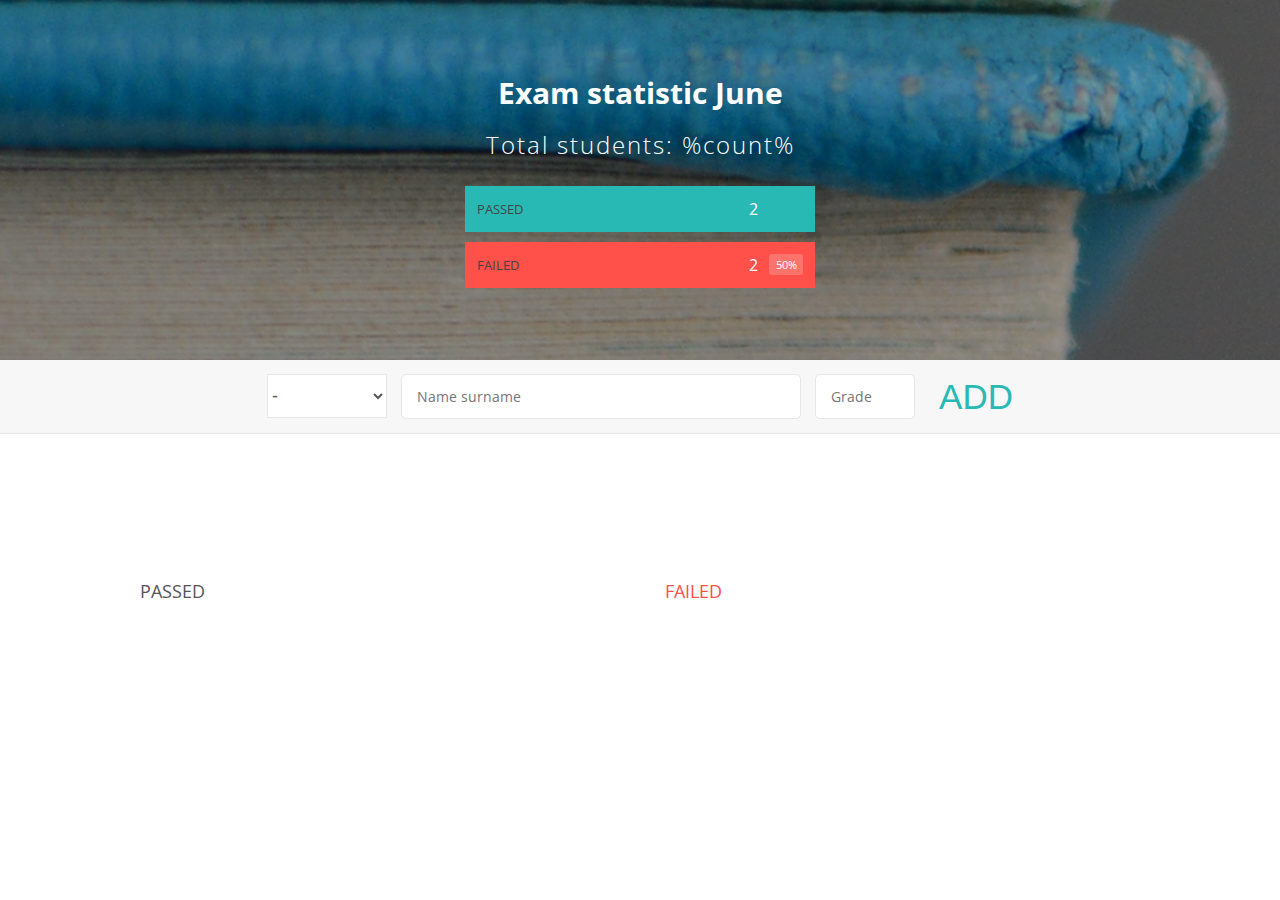
<file: w6/d1/exampe-statistice-practice/index.html>
<!DOCTYPE html>
<html lang="en">

<head>
    <meta charset="UTF-8">
    <link href="https://fonts.googleapis.com/css?family=Open+Sans:100,300,400,600" rel="stylesheet" type="text/css">
    <link type="text/css" rel="stylesheet" href="./css/main.css">
    <title>Exam statistics</title>
</head>

<body>

    <div class="top">
        <div class="exam">
            <div class="exam-title">
                Exam statistic
                <span class="exam-title-month">June</span>
            </div>

            <div class="exam-total">Total students: %count%</div>

            <div class="exam-passed clearfix">
                <div class="exam-passed-text">passed</div>
                <div class="right">
                    <div class="exam-passed-count">2</div>
                    <div class="exam-passed-percentage">&nbsp;</div>
                </div>
            </div>
            
            <div class="exam-failed clearfix">
                <div class="exam-failed-text">failed</div>
                <div class="right clearfix">
                    <div class="exam-failed-count">2</div>
                    <div class="exam-failed-percentage">50%</div>
                </div>
            </div>
        </div>
    </div>

    <div class="bottom">
        <div class="add">
            <div class="add-container">
                <select class="add-subject">
                    <option value="">-</option>
                    <option value="web">Web</option>
                    <option value="js">JavaScript</option>
                    <option value="spa">SPA</option>
                </select>
                <input type="text" class="add-student-name" placeholder="Name surname">
                <input type="number" class="add-grade" min="1" max="10" placeholder="Grade">
                <button class="add-btn">ADD</i>
                </button>
            </div>
        </div>
        <div class="container clearfix">
            <p class="validate-subject"></p>
            <p class="validate-student"></p>
            <p class="validate-grade"></p>
        </div>

        <div class="container clearfix">
            <div class="passed">
                <h2 class="passed-title">passed</h2>

                <ul class="passed-list">

                    <!-- <div class="item clearfix" id="passed-0">
                        <div class="item-description">Roger Federer</div>
                        <div class="right clearfix">
                            <div class="item-value">10</div>
                            <div class="item-delete">
                                <button class="item-delete-btn">x</i>
                                </button>
                            </div>
                        </div>
                    </div>-->

                </ul>
            </div>

            <div class="failed">
                <h2 class="failed-title">failed</h2>

                <ul class="failed-list">

                    <!-- <div class="item clearfix" id="failed-0">
                        <div class="item-description">John Doe</div>
                        <div class="right clearfix">
                            <div class="item-value">5</div>
                            <div class="item-delete">
                                <button class="item-delete-btn">x</i>
                                </button>
                            </div>
                        </div>
                    </div> -->

                </ul>
            </div>
        </div>

    </div>

    <script src="./js/form.js"></script>
    <script src="./js/subject.js"></script>
    <script src="./js/student.js"></script>
    <script src="./js/exame.js"></script>
    <script src="./js/app.js"></script>
</body>

</html>
</file>
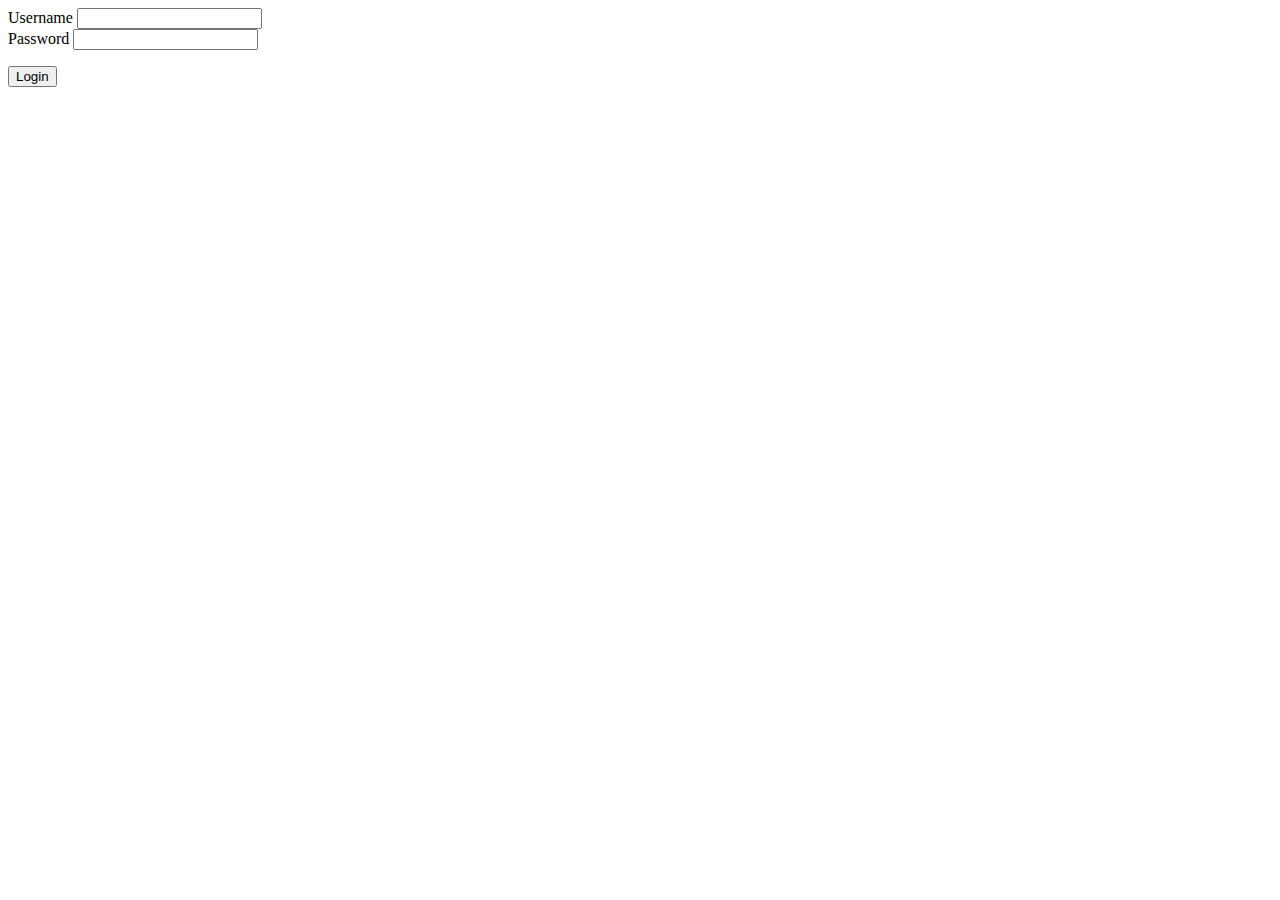
<file: w6/d1/exercise1/index.html>
<!DOCTYPE html>
<html lang="en">
<head>
    <meta charset="UTF-8">
    <meta name="viewport" content="width=device-width, initial-scale=1.0">
    <meta http-equiv="X-UA-Compatible" content="ie=edge">
    <title>Login Form</title>
</head>
<body>
    <form>
        <div>
            <label for="Username">Username</label>
            <input type="text" id="username">
        </div>
        <div>
                <label for="Password">Password</label>
                <input type="password" id="password">
                <p id="error-block"></p>
            </div>
            <div>
                <input type="button" value="Login" id="login_button">
            </div>

    </form>
    <script type="text/javascript" src="dataModule.js"></script>
    <script type="text/javascript" src="UIModule.js"></script>
    <script type="text/javascript" src="mainModule.js"></script>
</body>
</html>
</file>
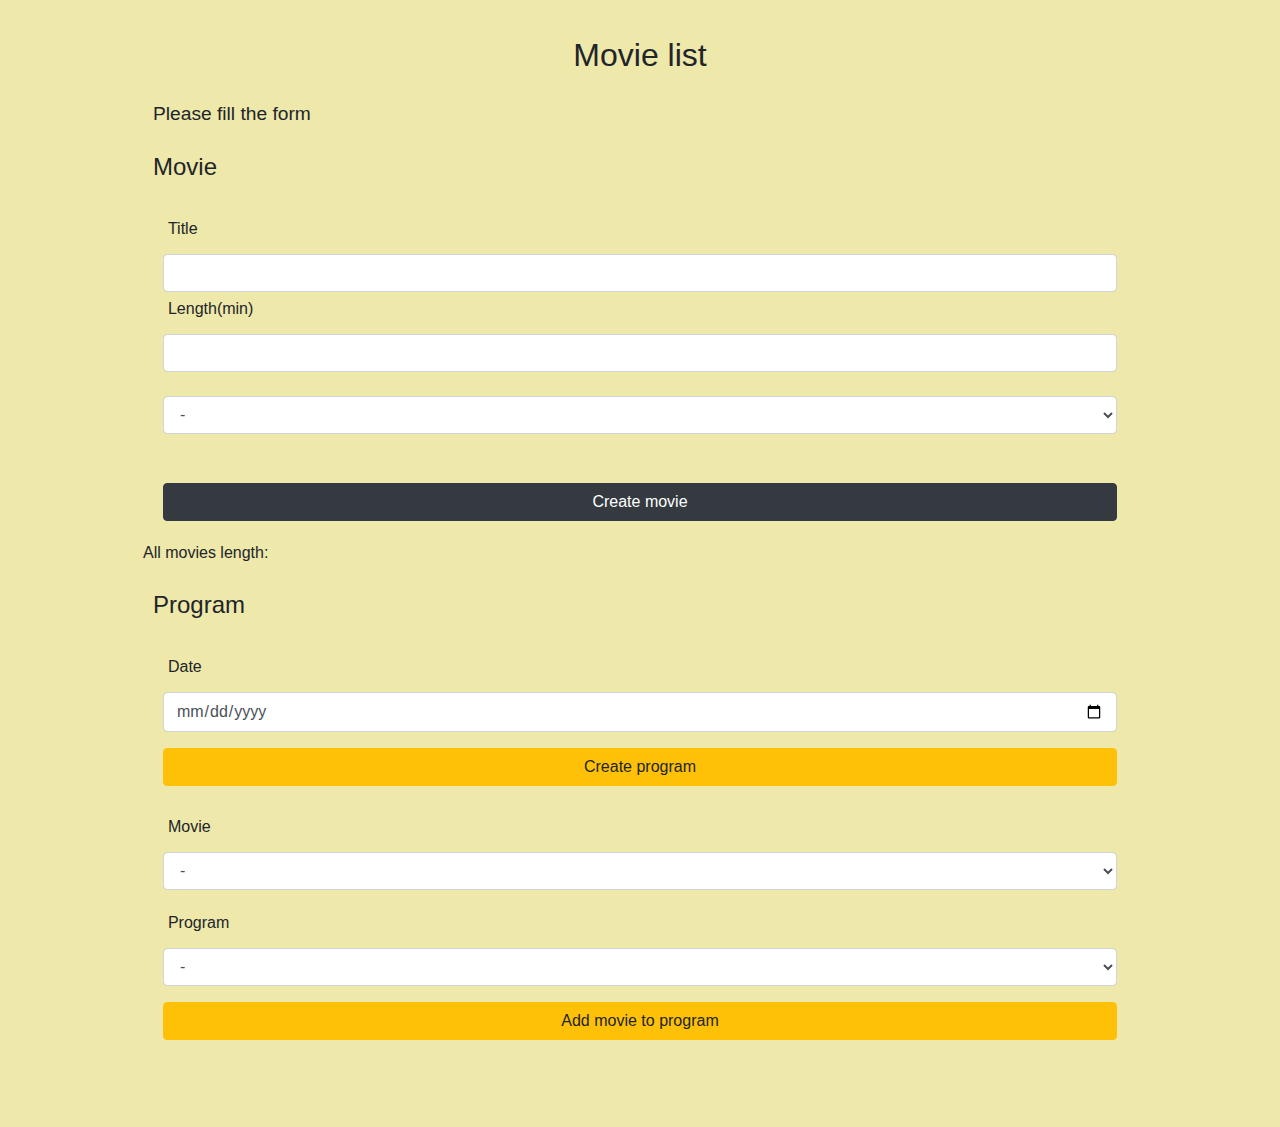
<file: w6/d3/movie-form/index.html>
<!DOCTYPE html>
<html lang="en">

<head>
    <meta charset="UTF-8">
    <meta name="viewport" content="width=device-width, initial-scale=1.0">
    <meta http-equiv="X-UA-Compatible" content="ie=edge">
    <link rel="stylesheet" href="https://maxcdn.bootstrapcdn.com/bootstrap/4.0.0/css/bootstrap.min.css" integrity="sha384-Gn5384xqQ1aoWXA+058RXPxPg6fy4IWvTNh0E263XmFcJlSAwiGgFAW/dAiS6JXm"
        crossorigin="anonymous">
    <link rel="stylesheet" href="./css/main.css">
    <title>Movie festival
    </title>
</head>

<body>
    <div class="container-fluid">
        <h1>Movie list</h1>
        <h5>Please fill the form</h5>

        <h3>Movie</h3>

        <form action="" method="POST">
            <div class="form-group">
                <label>Title </label>
                <input type="text" name="movie-title" class="form-control" id="title" required="required">

                <label>Length(min)</label>

                <input type="number" name="movie-length" class="form-control" id="length" required="required">
                <br>
                <div >
                    <select class="form-control" id="genre-select">
                        <option value="-">-</option>
                        <option value="drama">Drama</option>
                        <option value="action">Action</option>
                        <option value="horror">Horror</option>
                        <option value="comedy">Comedy</option>
                        <option value="adventure">Adventure</option>
                    </select>
                </div>
            </div>
            <br>
            <div id="error"></div>
            <button type="button" class="btn btn-dark btn-block" value="create-movie" id="create-movie">Create movie</button>


        </form>

        <div>
            <p >All movies length: <span id='all-movie-length'></span></p>

        </div>

        <ul id="movie-list">
        </ul>

        <div>
            <h3>Program</h3>

            <form action="" method="POST">
                <div class="form-group">
                    <label for="date">Date</label>

                    <input type="date" name="movie-date" class="form-control" id="date" required="required">
                </div>

                <button type="button" class="btn btn-warning btn-block" id="create-program">Create program</button>
                <br>
                <div class="form-group">
                    <label for="program-list">Movie</label>

                    <select class="form-control" id ='movie-select'>
                        <option value=''>-</option>
                    </select>
                    <ul id="program-list">
                    </ul>
                </div>
                <div class="form-group">
                    <label for="fin-program">Program</label>
                    <br>
                    <select class="form-control" id='fin-program'>
                        <option value='' id=>-</option>
                    </select>
                </div>

                <button class="btn btn-warning btn-block" type="button" id="addmovietop">Add movie to program</button>

            </form>



        </div>
    </div>
    <script src="./app.js/entities.js"></script>
    <script src="./app.js/form.js"></script>
</body>

</html>
</file>
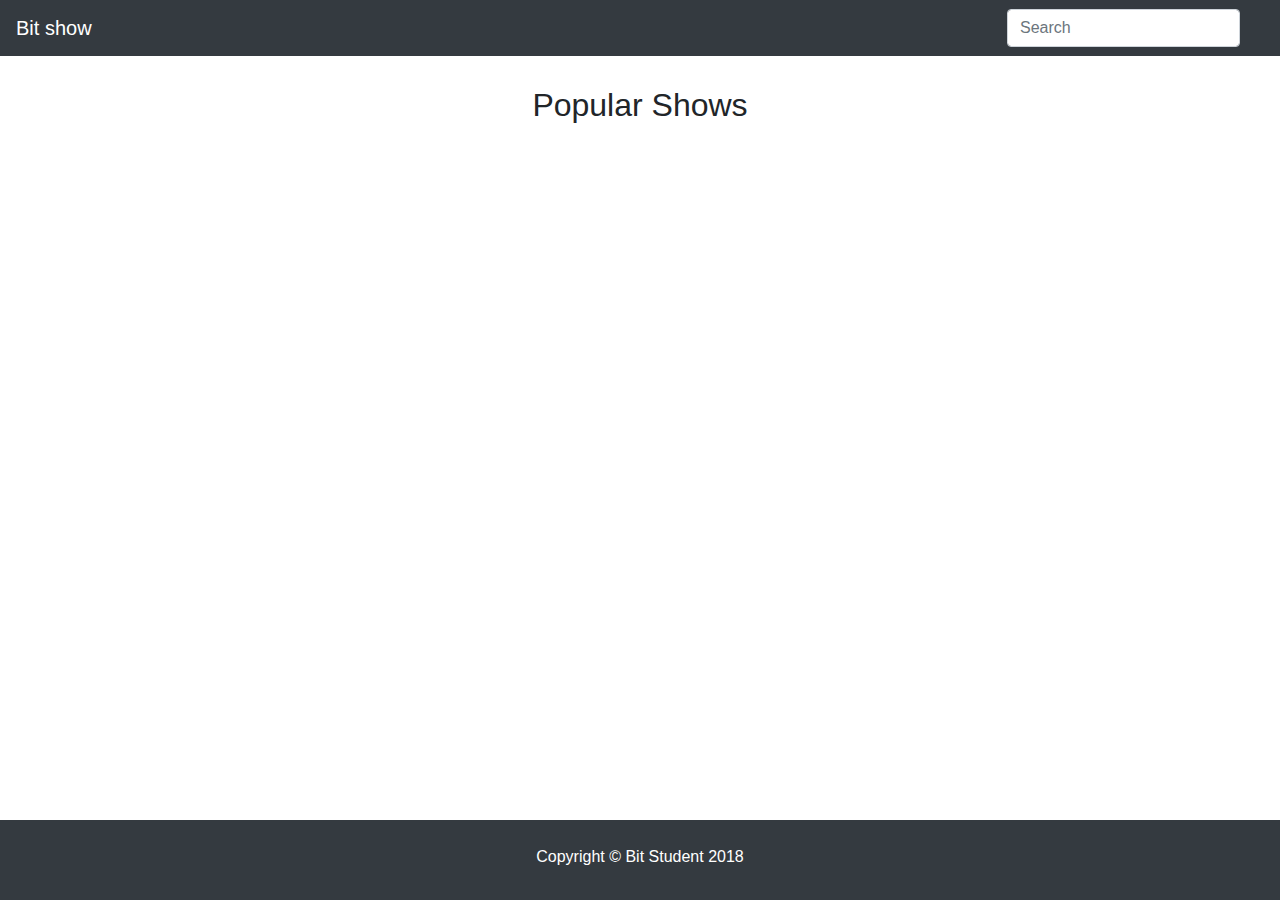
<file: w6/d6/BitShow/index.html>
<!DOCTYPE html>
<html lang="en">

<head>
    <meta charset="UTF-8">
    <meta name="viewport" content="width=device-width, initial-scale=1.0">
    <meta http-equiv="X-UA-Compatible" content="ie=edge">
    <title>Landing Page</title>
    <link rel="stylesheet" href="https://maxcdn.bootstrapcdn.com/bootstrap/4.0.0/css/bootstrap.min.css" integrity="sha384-Gn5384xqQ1aoWXA+058RXPxPg6fy4IWvTNh0E263XmFcJlSAwiGgFAW/dAiS6JXm"
        crossorigin="anonymous">
    <link rel="stylesheet" href="./style/css/main.css">
</head>

<body>
    <nav class="navbar navbar-expand-lg navbar-light bg-dark">
        <a class="navbar-brand text-white" href="index.html">Bit show</a>
        <button class="navbar-toggler" type="button" data-toggle="collapse" data-target="#navbarTogglerDemo02" aria-controls="navbarTogglerDemo02"
            aria-expanded="false" aria-label="Toggle navigation">
            <span class="navbar-toggler-icon "></span>
        </button>

        <div class="collapse navbar-collapse" id="navbarTogglerDemo02">
            <ul class="navbar-nav mr-auto mt-2 mt-lg-0">
                <li class="nav-item active">
                    <a class="nav-link" href="#">
                        <span class="sr-only">(current)</span>
                    </a>
                </li>


            </ul>
            <form class="form-inline my-2 my-lg-0">
                <input class="form-control mr-sm-4" autocomplete="off" value name="q" type="search" placeholder="Search" id="search">

            </form>
        </div>
    </nav>
    <h2 class="text-center">Popular Shows</h2>
    <div class="container">
        <div id="main" class="row">

        </div>
    </div>
    <footer class="bg-dark text-center text-white">
        <p>Copyright &copy; Bit Student 2018</p>

    </footer>

    <script src="https://cdnjs.cloudflare.com/ajax/libs/jquery/3.3.1/jquery.min.js"></script>
    <script src="https://ajax.googleapis.com/ajax/libs/jquery/3.3.1/jquery.min.js"></script>
    <script src="https://cdnjs.cloudflare.com/ajax/libs/popper.js/1.12.9/umd/popper.min.js" integrity="sha384-ApNbgh9B+Y1QKtv3Rn7W3mgPxhU9K/ScQsAP7hUibX39j7fakFPskvXusvfa0b4Q"
        crossorigin="anonymous"></script>
    <script src="https://maxcdn.bootstrapcdn.com/bootstrap/4.0.0/js/bootstrap.min.js" integrity="sha384-JZR6Spejh4U02d8jOt6vLEHfe/JQGiRRSQQxSfFWpi1MquVdAyjUar5+76PVCmYl"
        crossorigin="anonymous"></script>
    <script src="./js/UIModule.js"></script>
    <script src="./js/dataModule.js"></script>
    <script src="./js/mainModule.js"></script>
    <script>
        $(mainModule.init());
    </script>
</body>

</html>
</file>
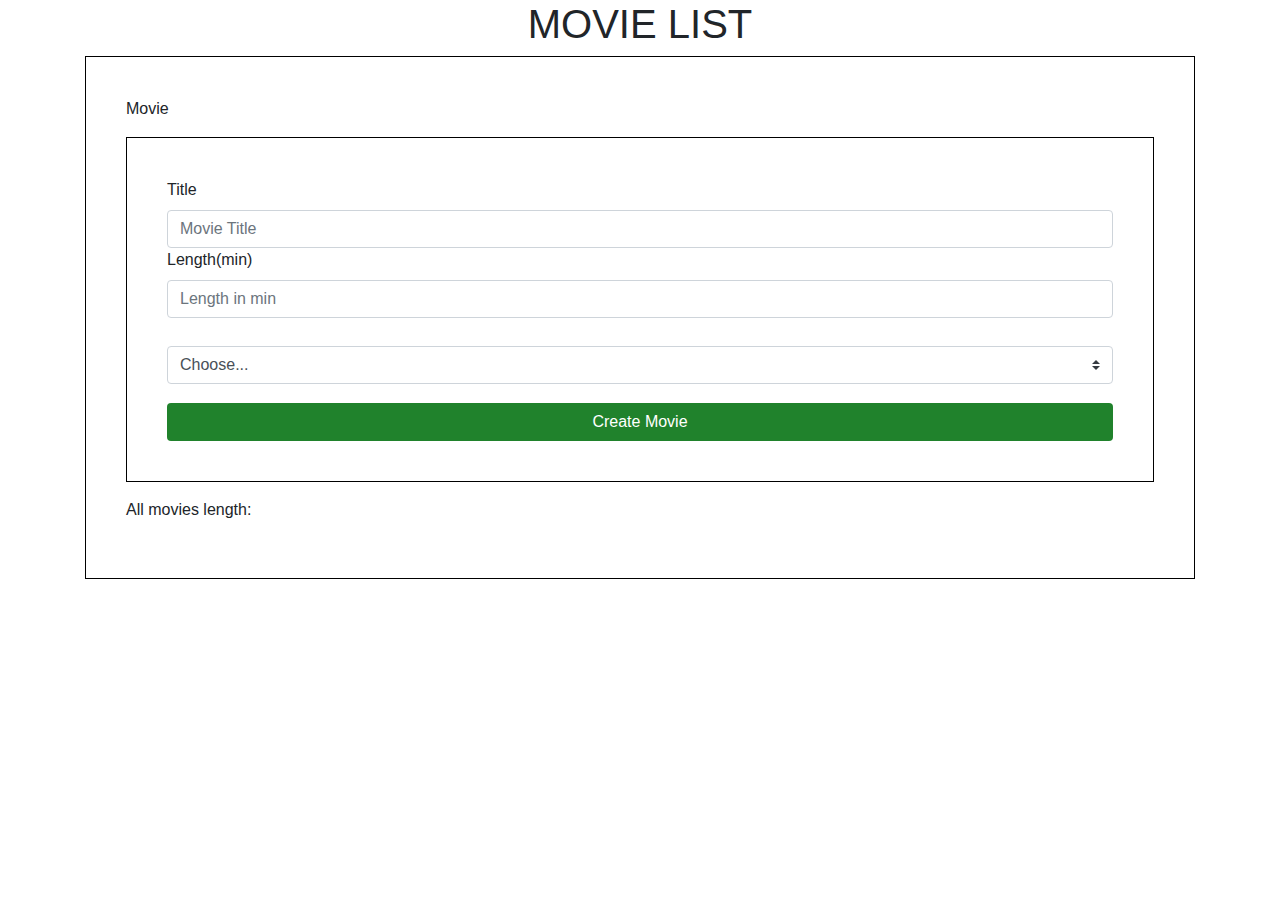
<file: w5/d4/movie festival app/movieList.html>
<!DOCTYPE html>
<html lang="en">

<head>
    <meta charset="UTF-8">
    <meta name="viewport" content="width=device-width, initial-scale=1.0">
    <meta http-equiv="X-UA-Compatible" content="ie=edge">
    <link rel="stylesheet" href="movieList.css">
    <link rel="stylesheet" href="https://maxcdn.bootstrapcdn.com/bootstrap/4.0.0/css/bootstrap.min.css" integrity="sha384-Gn5384xqQ1aoWXA+058RXPxPg6fy4IWvTNh0E263XmFcJlSAwiGgFAW/dAiS6JXm"
        crossorigin="anonymous">
    <title>Document</title>
</head>

<body>
    <div class="container">
        <h1>MOVIE LIST</h1>
        <div class="helpBox">
            <p>Movie</p>
            <form>
                <div class="form">
                    <label>Title</label>
                    <input type="text" class="form-control" placeholder="Movie Title" value="" id="movie_title" required>
                </div>
                <div class="form">
                    <label>Length(min)</label>
                    <input type="number" class="form-control" placeholder="Length in min" id="movie_length" required>
                </div>
                <div class="col-auto my-1" id="dropDown">
                    <label class="mr-sm-2" for="inlineFormCustomSelect"></label>
                    <select class="custom-select mr-sm-2" id="luka">
                        <option selected>Choose...</option>
                        <option value="action">Action</option>
                        <option value="drama">Drama</option>
                        <option value="comedy">Comedy</option>
                        <option value="adventure">Adventure</option>
                        <option value="horror">Horror</option>
                        <option value="fantasy">Fantasy</option>
                    </select>
                </div>

                <input type='button' class="btn" value="Create Movie">
            </form>

            <ul id="movie-list">
            </ul>

            <p>All movies length:
                <span class="counter"></span>
            </p>


        </div>

    </div>

    <script src="movieJs.js"></script>
</body>

</html>
</file>
<file: w6/d1/exampe-statistice-practice/css/main.css>
/**********************************************
*** GENERAL
**********************************************/

* {
    margin: 0;
    padding: 0;
    box-sizing: border-box;
}

.clearfix::after {
    content: "";
    display: table;
    clear: both;
}

body {
    color: #555;
    font-family: Open Sans;
    font-size: 16px;
    position: relative;
    height: 100vh;
    font-weight: 400;
}

.right {
    float: right;
}

.red {
    color: #FF5049 !important;
}

.red-focus:focus {
    border: 1px solid #FF5049 !important;
}


/**********************************************
*** TOP PART
**********************************************/

.top {
    height: 40vh;
    background-image: linear-gradient(rgba(0, 0, 0, 0.35), rgba(0, 0, 0, 0.35)), url(.././img/back.png);
    background-size: cover;
    background-position: center;
    position: relative;
}

.exam {
    position: absolute;
    width: 350px;
    top: 50%;
    left: 50%;
    transform: translate(-50%, -50%);
    color: #fff;
}

.exam-title {
    font-size: 30px;
    text-align: center;
    margin-bottom: 10px;
    font-weight: 700;
}

.exam-total {
    font-weight: 300;
    font-size: 24px;
    text-align: center;
    margin-top: 15px;
    margin-bottom: 25px;
    letter-spacing: 2px;
}

.exam-passed,
.exam-failed {
    padding: 12px;
    text-transform: uppercase;
}

.exam-passed {
    margin-bottom: 10px;
    background-color: #28B9B5;
}

.exam-failed {
    background-color: #FF5049;
}

.exam-passed-text,
.exam-failed-text {
    float: left;
    font-size: 13px;
    color: #444;
    margin-top: 2px;
}

.exam-passed-count,
.exam-failed-count {
    letter-spacing: 1px;
    float: left;
}

.exam-passed-percentage,
.exam-failed-percentage {
    float: left;
    width: 34px;
    font-size: 11px;
    padding: 3px 0;
    margin-left: 10px;
}

.exam-failed-percentage {
    background-color: rgba(255, 255, 255, 0.2);
    text-align: center;
    border-radius: 3px;
}


/**********************************************
*** BOTTOM PART
**********************************************/


/***** FORM *****/

.add {
    padding: 14px;
    border-bottom: 1px solid #e7e7e7;
    background-color: #f7f7f7;
}

.add-container {
    margin: 0 auto;
    text-align: center;
}

.add-subject {
    width: 120px;
    border: 1px solid #e7e7e7;
    height: 44px;
    font-size: 18px;
    color: inherit;
    background-color: #fff;
    margin-right: 10px;
    font-weight: 300;
    transition: border 0.3s;
}

.add-student-name,
.add-grade {
    border: 1px solid #e7e7e7;
    background-color: #fff;
    color: inherit;
    font-family: inherit;
    font-size: 14px;
    padding: 12px 15px;
    margin-right: 10px;
    border-radius: 5px;
    transition: border 0.3s;
}

.add-student-name {
    width: 400px;
}

.add-grade {
    width: 100px;
}

.add-btn {
    font-size: 35px;
    background: none;
    border: none;
    color: #28B9B5;
    cursor: pointer;
    display: inline-block;
    vertical-align: middle;
    line-height: 1.1;
    margin-left: 10px;
}

.add-btn:active {
    transform: translateY(2px);
}

.add-status:focus,
.add-student-name:focus,
.add-grade:focus {
    outline: none;
    border: 1px solid #28B9B5;
}

.add-btn:focus {
    outline: none;
}


/***** LISTS *****/

.container {
    width: 1000px;
    margin: 60px auto;
}

.passed {
    float: left;
    width: 475px;
    margin-right: 50px;
}

.failed {
    float: left;
    width: 475px;
}

h2 {
    text-transform: uppercase;
    font-size: 18px;
    font-weight: 400;
    margin-bottom: 15px;
}

.icome-title {
    color: #28B9B5;
}

.failed-title {
    color: #FF5049;
}

.item {
    padding: 13px;
    border-bottom: 1px solid #e7e7e7;
}

.item:first-child {
    border-top: 1px solid #e7e7e7;
}

.item:nth-child(even) {
    background-color: #f7f7f7;
}

.item-description {
    float: left;
}

.item-value {
    float: left;
    transition: transform 0.3s;
}

.item-percentage {
    float: left;
    margin-left: 20px;
    transition: transform 0.3s;
    font-size: 11px;
    background-color: #FFDAD9;
    padding: 3px;
    border-radius: 3px;
    width: 32px;
    text-align: center;
}

.passed .item-value,
.passed .item-delete-btn {
    color: #28B9B5;
}

.failed .item-value,
.failed .item-percentage,
.failed .item-delete-btn {
    color: #FF5049;
}

.item-delete {
    float: left;
}

.item-delete-btn {
    font-size: 22px;
    background: none;
    border: none;
    cursor: pointer;
    display: inline-block;
    vertical-align: middle;
    line-height: 1;
    display: none;
}

.item-delete-btn:focus {
    outline: none;
}

.item-delete-btn:active {
    transform: translateY(2px);
}

.item:hover .item-delete-btn {
    display: block;
}

.item:hover .item-value {
    transform: translateX(-20px);
}

.item:hover .item-percentage {
    transform: translateX(-20px);
}

.unpaid {
    background-color: #FFDAD9 !important;
    cursor: pointer;
    color: #FF5049;
}

.unpaid .item-percentage {
    box-shadow: 0 2px 6px 0 rgba(0, 0, 0, 0.1);
}

.unpaid:hover .item-description {
    font-weight: 900;
}

.validate-student,
.validate-subject,
.validate-grade {
    height: 20px;
    display: inline-block;
    width: 33%;
    text-align: center;
}
</file>
<file: w6/d3/movie-form/css/main.css>
body {
    margin: 2% 10% 6% 10%;
    font-size: 1em;
    background-color: palegoldenrod;
}

h1 {
    text-align: center;
    font-size: 2em;
    padding: 10px;
}

h3 {
    padding: 10px;
    font-size: 1.5em;
}

h5 {
    font-size: 1.2em;
    padding: 10px;
}

form {
    padding: 10px;
    margin: 1%;
}

label {
    padding: 5px;
    text-align: left;
}

input {
    padding: 10px;
}

select {
    background-color: rgb(243, 232, 232);
    margin: 0 auto;
    padding: 10px;
}

#all-movie-length {
    padding: 10px;
    text-align: right;

}

#error {
    color: red;
    font-size: 0.8em;
    text-align: center;
    margin: 1%;
}
</file>
<file: w6/d6/BitShow/style/css/main.css>
* {
  margin: 0; }

.navbar-toggler-icon {
  color: white; }

footer {
  position: fixed;
  left: 0;
  bottom: 0;
  width: 100%;
  padding: 25px 0 15px 0; }

.card {
  margin: 10px; }

h2 {
  padding: 30px 0px 20px 0px; }

#main {
  margin: 2% 5%; }

/*# sourceMappingURL=main.css.map */
</file>
<file: w5/d4/movie festival app/movieList.css>
*{
    
    margin: 0;
    padding:0;
}
#dropDown{
    width:100%;
    /*background-color:red;*/
    padding-right: 0;
    padding-left: 0; 
}
.btn {
    color: #fff;
    background-color: #20822c;
    border-color: #007bff;
    width: 100%;
    margin-top:15px;
}
.form{
    margin-bottom: 0;
}
h1{
    text-align: center;
}
.helpBox{
    padding: 40px;
    border: 1px solid black;
}
form{
    border:1px solid black;
    padding:40px;
}
ul:nth-child(2n+0) {
    background-color:grey;
}
</file>
